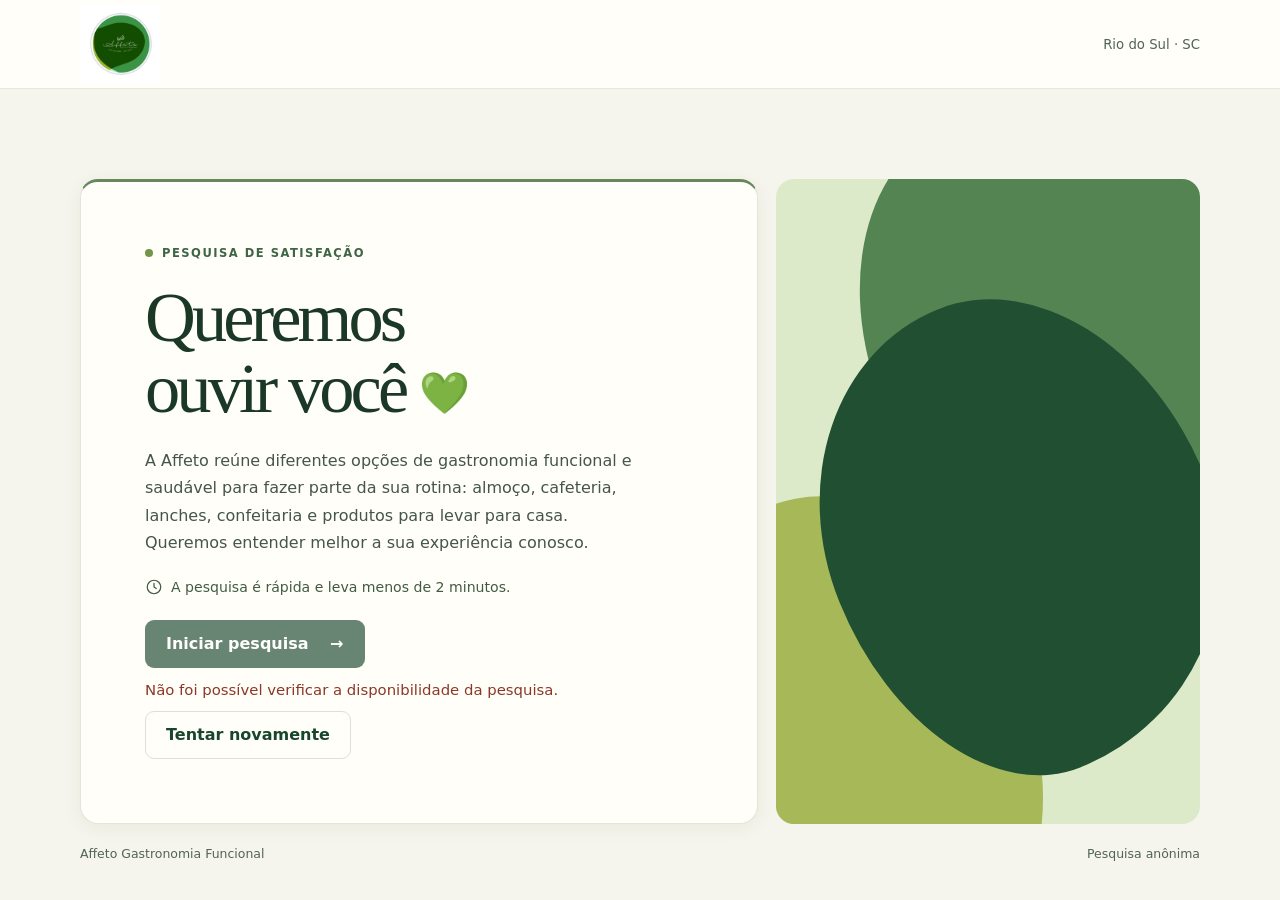
<file: index.html>
<!doctype html>
<html lang="pt-BR">
<head>
  <meta charset="utf-8">
  <meta name="viewport" content="width=device-width, initial-scale=1">
  <meta name="theme-color" content="#18462c">
  <meta name="description" content="Conte à Affeto Gastronomia Funcional como foi sua experiência.">
  <title>Pesquisa de satisfação | Affeto</title>
  <link rel="stylesheet" href="./css/style.css">
</head>
<body class="public-survey">
  <header class="site-header"><div class="shell header-inner">
    <div class="brand"><span class="logo-slot" data-logo hidden></span><span><strong>Affeto</strong><small>Gastronomia Funcional</small></span></div>
    <span class="header-note">Rio do Sul · SC</span>
  </div></header>
  <main class="shell survey-layout">
    <section class="surface survey-card" id="survey">
      <div id="intro">
        <div class="eyebrow"><span></span> Pesquisa de satisfação</div>
        <h1 id="screen-title">Queremos ouvir você <span class="heart">💚</span></h1>
        <p class="intro-copy">A Affeto reúne diferentes opções de gastronomia funcional e saudável para fazer parte da sua rotina: almoço, cafeteria, lanches, confeitaria e produtos para levar para casa. Queremos entender melhor a sua experiência conosco.</p>
        <p class="time-note"><svg viewBox="0 0 24 24" aria-hidden="true"><circle cx="12" cy="12" r="9"/><path d="M12 7v5l3 2"/></svg>A pesquisa é rápida e leva menos de 2 minutos.</p>
        <button class="primary" id="start" type="button" disabled>Iniciar pesquisa <span aria-hidden="true">→</span></button>
        <p class="error" id="availability-error" role="status"></p>
        <button class="secondary" id="retry-availability" type="button" hidden>Tentar novamente</button>
      </div>
      <div id="paused" hidden>
        <h2 id="paused-title" tabindex="-1">Pesquisa temporariamente indisponível</h2>
        <p class="intro-copy">A pesquisa está pausada no momento. Obrigada pelo seu interesse em compartilhar sua experiência com a Affeto.</p>
        <p class="instagram-copy">Continue acompanhando novidades, produtos e inspirações saudáveis no Instagram da Affeto.</p>
        <a class="primary instagram-link" href="https://www.instagram.com/affeto_gastronomiafuncional?utm_source=ig_web_button_share_sheet&amp;hvrq=ZDNlZDc0MzIxNw==" target="_blank" rel="noopener noreferrer">Acompanhe a Affeto no Instagram <span aria-hidden="true">↗</span></a>
      </div>
      <div id="finalized" hidden>
        <h2 id="finalized-title" tabindex="-1">Esta pesquisa foi encerrada</h2>
        <p class="intro-copy">Obrigada pelo seu interesse. Acompanhe a Affeto para ficar por dentro das próximas novidades.</p>
        <p class="instagram-copy">Continue acompanhando novidades, produtos e inspirações saudáveis no Instagram da Affeto.</p>
        <a class="primary instagram-link" href="https://www.instagram.com/affeto_gastronomiafuncional?utm_source=ig_web_button_share_sheet&amp;hvrq=ZDNlZDc0MzIxNw==" target="_blank" rel="noopener noreferrer">Acompanhe a Affeto no Instagram <span aria-hidden="true">↗</span></a>
      </div>
      <form id="questions" aria-labelledby="question-title" hidden novalidate>
        <div class="progress-line"><span id="progress-text"></span><progress id="progress" max="6" aria-label="Progresso da pesquisa"></progress></div>
        <h2 id="question-title" tabindex="-1"></h2>
        <p id="question-hint" class="muted"></p>
        <div id="options" role="group" aria-labelledby="question-title" aria-describedby="question-hint"></div>
        <p id="survey-error" class="error" role="status"></p>
        <div class="actions">
          <button type="button" class="secondary" id="back">← Voltar</button>
          <button type="submit" class="primary" id="continue">Continuar</button>
        </div>
      </form>
      <div id="thanks" hidden>
        <div class="eyebrow"><span></span> Pesquisa concluída</div>
        <h2 id="thanks-title" tabindex="-1">Obrigada por compartilhar sua experiência 💚</h2>
        <p class="intro-copy">Sua opinião nos ajuda a construir uma Affeto cada vez melhor.</p>
        <p class="instagram-copy">Continue acompanhando novidades, produtos e inspirações saudáveis no Instagram da Affeto.</p>
        <a class="primary instagram-link" href="https://www.instagram.com/affeto_gastronomiafuncional?utm_source=ig_web_button_share_sheet&amp;hvrq=ZDNlZDc0MzIxNw==" target="_blank" rel="noopener noreferrer">Acompanhe a Affeto no Instagram <span aria-hidden="true">↗</span></a>
      </div>
    </section>
    <aside class="brand-art" aria-hidden="true"><i></i><i></i><i></i></aside>
  </main>
  <footer class="shell site-footer"><span>Affeto Gastronomia Funcional</span><span>Pesquisa anônima</span></footer>
  <script type="module" src="./js/survey.js"></script>
</body>
</html>
</file>
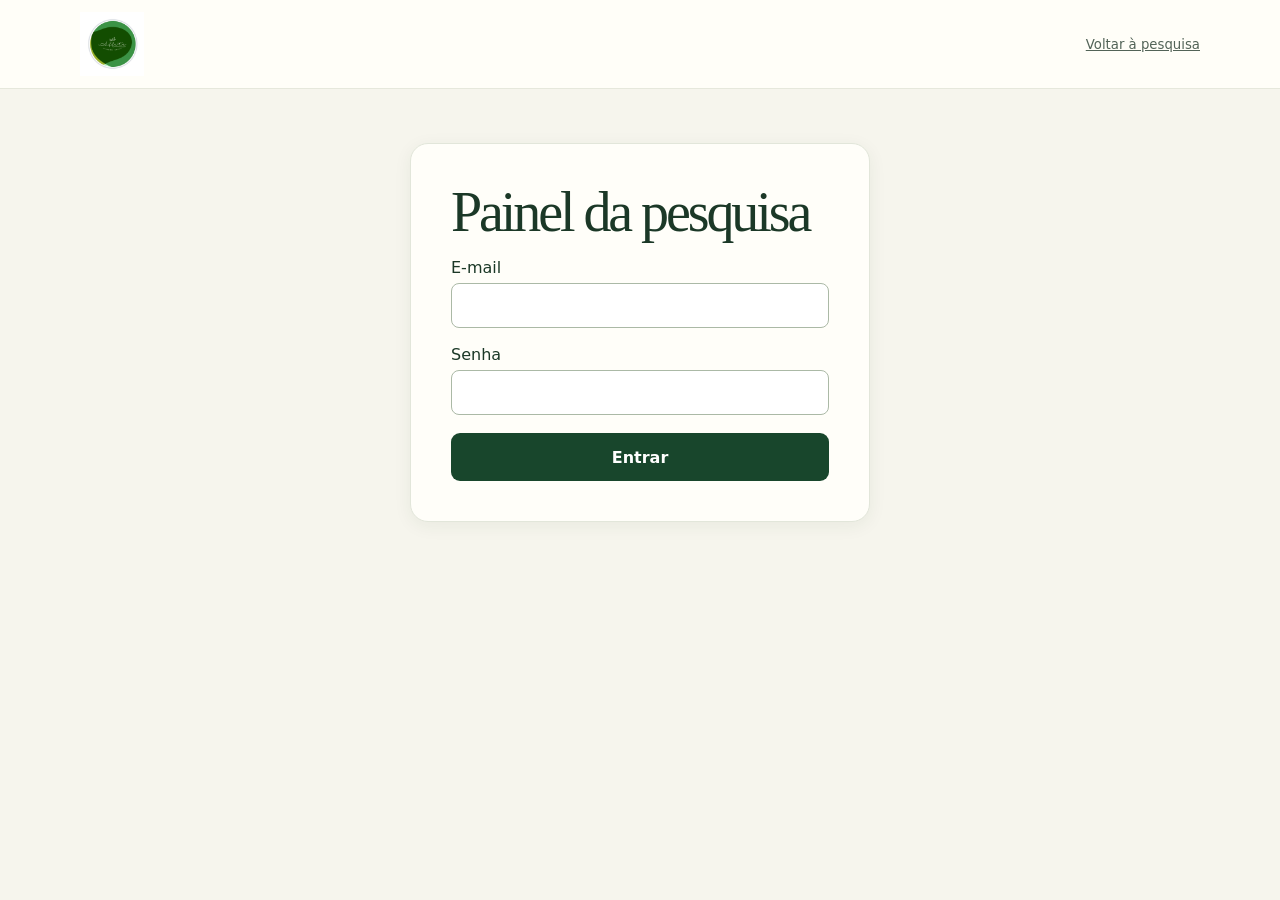
<file: admin/index.html>
<!doctype html>
<html lang="pt-BR">
<head>
  <meta charset="utf-8">
  <meta name="viewport" content="width=device-width, initial-scale=1">
  <meta name="robots" content="noindex">
  <title>Painel da pesquisa | Affeto</title>
  <link rel="stylesheet" href="../css/style.css">
</head>
<body class="admin-page">
  <header class="site-header"><div class="shell header-inner">
    <div class="brand"><span class="logo-slot" data-logo hidden></span><span><strong>Affeto</strong><small>Gastronomia Funcional</small></span></div>
    <a class="header-note" href="../">Voltar à pesquisa</a>
  </div></header>
  <main class="shell admin-main">
    <section class="surface login-card" id="login" aria-labelledby="login-title">
      <h1 id="login-title">Painel da pesquisa</h1>
      <form id="login-form">
        <label>E-mail<input name="email" type="email" autocomplete="username" required></label>
        <label>Senha<input name="password" type="password" autocomplete="current-password" required></label>
        <p id="login-status" class="error" role="status"></p>
        <button class="primary" type="submit">Entrar</button>
      </form>
    </section>
    <section id="dashboard" hidden aria-labelledby="dashboard-title">
      <div class="dashboard-heading">
        <h1 id="dashboard-title" tabindex="-1">Resultados da pesquisa</h1>
        <button class="secondary" id="logout">Sair</button>
      </div>
      <section class="surface management" aria-label="Controle da pesquisa">
        <p id="survey-status" class="status-label" role="status">Verificando disponibilidade…</p>
        <form id="status-form" class="period-controls">
          <label>Status da pesquisa
            <select id="status-selection" disabled>
              <option value="active">Ativa</option>
              <option value="paused">Pausada</option>
              <option value="finalized">Finalizada</option>
            </select>
          </label>
          <button class="secondary" id="save-status" disabled>Salvar status</button>
        </form>
        <p class="error" id="survey-status-error" role="status"></p>
      </section>
      <section class="surface management" aria-label="Período e exportação">
        <div class="period-controls">
          <label>Período
            <select id="period">
              <option value="all">Todas as respostas</option>
              <option value="7">Últimos 7 dias</option>
              <option value="30">Últimos 30 dias</option>
              <option value="custom">Período personalizado</option>
            </select>
          </label>
          <div id="custom-period" class="period-controls" hidden>
            <label>De <input id="date-from" type="date"></label>
            <label>Até <input id="date-to" type="date"></label>
          </div>
        </div>
        <div class="actions export-actions">
          <button class="primary" id="export-excel">Exportar Excel (.xlsx)</button>
        </div>
        <p class="error" id="period-error" role="status"></p>
      </section>
      <div class="metrics" aria-label="Indicadores do período" aria-live="polite">
        <div class="surface metric"><span>Total de respostas</span><strong id="total"></strong></div>
        <div class="surface metric"><span>Avaliações positivas</span><strong id="positive"></strong><small>Excelente, Muito boa ou Boa</small></div>
        <div class="surface metric"><span>Principal frequência de consumo</span><strong id="top-frequency" class="metric-text"></strong></div>
        <div class="surface metric"><span>Principal fator para consumir mais</span><strong id="top-motivation" class="metric-text"></strong></div>
      </div>
      <section aria-labelledby="charts-title">
        <div class="charts-heading">
          <h2 id="charts-title">Distribuição das respostas</h2>
          <p class="muted">As barras mostram o percentual de participantes do período que selecionou cada alternativa.</p>
        </div>
        <div id="charts" class="chart-grid"></div>
      </section>
      <section class="surface report" id="crossings" hidden><h2>Cruzamentos</h2><p class="muted">Grupos com pelo menos cinco respostas. Cada resposta pode contar em até duas opções.</p><div id="crossing-content"></div></section>
      <section class="surface report"><h2>Comentários dos clientes</h2><div id="suggestions"></div></section>
    </section>
  </main>
  <script type="module" src="../js/admin.js"></script>
</body>
</html>
</file>
<file: css/style.css>
:root {
  color-scheme: light;
  font-family: system-ui, sans-serif;
  color: #1b3827;
  background: #f6f5ed;
  --green: #18462c;
  --muted: #526357;
  --line: #dce2d3;
}
* { box-sizing: border-box; }
[hidden] { display: none !important; }
body { margin: 0; }
button, textarea, input { font: inherit; }
button { cursor: pointer; }
button:disabled { cursor: wait; opacity: .65; }
a { color: var(--green); }
:focus-visible { outline: 3px solid #527c43; outline-offset: 4px; }
.shell { width: min(1120px, calc(100% - 72px)); margin-inline: auto; }
.site-header { background: #fbfaf5; border-bottom: 1px solid #e6e8dc; }
.header-inner, .site-footer { display: flex; align-items: center; justify-content: space-between; gap: 16px; }
.header-inner { min-height: 88px; }
.brand { display: flex; align-items: center; }
.brand strong { display: block; font: 600 30px/1.08 Georgia, serif; letter-spacing: -.04em; }
.brand small, .header-note { color: var(--muted); font-size: .83rem; }
.brand small { display: block; margin-top: 3px; }
.logo-slot img { display: block; max-width: 155px; max-height: 65px; object-fit: contain; }
.survey-layout { display: grid; grid-template-columns: minmax(0, 1.6fr) minmax(0, 1fr); gap: 18px; margin-top: clamp(28px, 7vw, 94px); }
.surface { background: #fffef9; border: 1px solid #e2e6da; border-radius: 18px; }
.survey-card { display: grid; align-content: center; min-height: 480px; padding: clamp(28px, 5vw, 68px); }
.eyebrow { display: flex; align-items: center; gap: 9px; margin-bottom: 22px; color: #3f6546; font-size: .72rem; font-weight: 700; letter-spacing: .13em; text-transform: uppercase; }
.eyebrow span { width: 8px; height: 8px; border-radius: 50%; background: #739548; }
h1, h2, p { margin: 0; }
h1 { font: 500 clamp(2.45rem, 5.5vw, 4.5rem)/1.02 Georgia, serif; letter-spacing: -.055em; max-width: 11ch; }
h2 { font: 500 clamp(1.6rem, 3.2vw, 2.5rem)/1.14 Georgia, serif; letter-spacing: -.035em; }
.heart { font-size: .58em; vertical-align: .13em; white-space: nowrap; }
.intro-copy { margin-top: 22px; color: #455649; font-size: 1rem; line-height: 1.7; max-width: 49ch; }
.time-note { display: flex; align-items: center; gap: 8px; margin: 22px 0 24px; font-size: .88rem; color: #415b42; }
.time-note svg { width: 18px; height: 18px; flex-shrink: 0; fill: none; stroke: currentColor; stroke-width: 1.65; stroke-linecap: round; stroke-linejoin: round; }
.primary, .secondary { min-height: 48px; padding: 12px 20px; border: 1px solid transparent; border-radius: 9px; font-weight: 650; }
.primary { color: white; background: var(--green); }
.primary:hover:not(:disabled) { background: #245a39; }
.primary span { margin-left: 16px; }
.secondary { color: var(--green); background: transparent; border-color: var(--line); }
.secondary:hover:not(:disabled) { background: #edf2e6; }
.brand-art { position: relative; overflow: hidden; min-height: 350px; border-radius: 18px; background: #dceaca; isolation: isolate; }
.brand-art i { position: absolute; display: block; pointer-events: none; }
.brand-art i:nth-child(1) { width: 99%; height: 90%; top: -15%; right: -26%; rotate: -28deg; background: #548452; border-radius: 44% 38% 46% 54%; }
.brand-art i:nth-child(2) { width: 100%; height: 78%; left: -40%; bottom: -29%; rotate: -24deg; background: #a6b857; border-radius: 57% 40% 50% 50%; }
.brand-art i:nth-child(3) { width: 91%; height: 74%; left: 12%; top: 18%; rotate: -22deg; background: #214f32; border-radius: 52% 48% 58% 42% / 49% 53% 47% 51%; }
.site-footer { padding-block: 22px 32px; color: var(--muted); font-size: .78rem; }
.survey-layout:has(#intro[hidden]) { grid-template-columns: minmax(0, 740px); justify-content: center; margin-top: 30px; }
.survey-layout:has(#intro[hidden]) .brand-art { display: none; }
.progress-line { display: flex; align-items: center; gap: 15px; margin-bottom: 22px; font-size: .85rem; color: var(--muted); }
progress { display: block; width: 100%; border: 0; height: 7px; border-radius: 20px; overflow: hidden; background: #e7ecdf; color: #48784e; }
progress::-webkit-progress-bar { background: #e7ecdf; }
progress::-webkit-progress-value { background: #48784e; border-radius: 20px; }
progress::-moz-progress-bar { background: #48784e; border-radius: 20px; }
.progress-line span { white-space: nowrap; }
.muted, .counter { color: var(--muted); font-size: .9rem; }
#question-hint { margin-top: 9px; }
#options { display: grid; gap: 8px; margin-top: 18px; }
.option { display: flex; align-items: center; gap: 12px; min-height: 48px; padding: 10px 13px; border: 1px solid var(--line); border-radius: 9px; cursor: pointer; }
.option:hover { background: #f5f8ef; }
.option:has(input:checked) { background: #e8f0df; border-color: #799777; }
.option input { margin: 0; width: 18px; height: 18px; flex-shrink: 0; accent-color: var(--green); }
textarea, .login-card input { display: block; width: 100%; padding: 12px; border: 1px solid #abb9a6; border-radius: 8px; background: #fff; color: inherit; }
textarea { resize: vertical; }
.counter { text-align: right; }
.error { color: #8b3827; font-size: .93rem; }
.error:not(:empty) { margin-top: 13px; }
.actions { display: flex; justify-content: space-between; gap: 10px; }
#questions .actions { margin-top: 20px; }
.admin-main { padding-block: 36px 65px; }
.login-card { margin-inline: auto; max-width: 460px; padding: clamp(22px, 5vw, 40px); }
.admin-main h1 { font-size: clamp(2rem, 5vw, 3.5rem); max-width: none; }
.login-card label { display: block; margin-top: 17px; }
.login-card input { margin-top: 6px; }
.login-card button { margin-top: 18px; width: 100%; }
.dashboard-heading { display: flex; align-items: start; justify-content: space-between; flex-wrap: wrap; gap: 16px; margin-bottom: 22px; }
.metric { padding: 20px 24px; margin-bottom: 15px; }
.metric strong { display: block; margin-top: 4px; font-size: 2.4rem; color: var(--green); }
.chart-grid { display: grid; grid-template-columns: repeat(2, minmax(0, 1fr)); gap: 15px; }
.report { margin-bottom: 15px; padding: clamp(17px, 3vw, 26px); min-width: 0; }
.chart-grid .report { margin-bottom: 0; }
.chart-grid { margin-bottom: 15px; }
.report h2 { font-size: 1.55rem; margin-bottom: 14px; }
.chart { display: grid; gap: 12px; list-style: none; margin: 0; padding: 0; }
.bar-label { display: flex; justify-content: space-between; gap: 12px; font-size: .9rem; margin-bottom: 5px; }
.suggestion { border-top: 1px solid var(--line); padding-block: 12px; }
.suggestion time { color: var(--muted); font-size: .85rem; }
.suggestion p { margin-top: 5px; overflow-wrap: anywhere; white-space: pre-wrap; }
.table-scroll { overflow-x: auto; margin-top: 20px; }
table { border-collapse: collapse; width: 100%; font-size: .85rem; }
caption { font-weight: 700; text-align: left; margin-bottom: 8px; }
th, td { text-align: left; padding: 9px; border-bottom: 1px solid var(--line); }
tbody th { font-weight: 500; }
@media (max-width: 720px) {
  .shell { width: calc(100% - 28px); }
  .header-inner { min-height: 70px; }
  .survey-layout { grid-template-columns: 1fr; }
  .survey-card { min-height: auto; }
  .brand-art { min-height: 175px; }
  .brand-art i:nth-child(3) { width: 75%; left: 15%; }
  .chart-grid { grid-template-columns: 1fr; }
}

#retry-availability { margin-top: 12px; }
.management {
  display: flex;
  align-items: end;
  justify-content: space-between;
  flex-wrap: wrap;
  gap: 14px;
  margin-bottom: 15px;
  padding: 16px 22px;
}
.management .error:empty { display: none; }
.management .error { flex-basis: 100%; margin-top: 0; }
.status-label { align-self: center; display: flex; align-items: center; gap: 10px; font-weight: 700; }
.status-label::before { content: ''; width: 10px; height: 10px; border-radius: 50%; background: #687568; }
.status-label[data-status="active"]::before { background: #438541; }
.status-label[data-status="paused"]::before { background: #b1483b; }
.period-controls { display: flex; flex-wrap: wrap; align-items: end; gap: 10px; min-width: 0; }
.period-controls label { display: grid; gap: 5px; color: var(--muted); font-size: .85rem; font-weight: 650; }
.period-controls select, .period-controls input {
  min-height: 44px;
  max-width: 100%;
  padding: 8px;
  border: 1px solid #abb9a6;
  border-radius: 8px;
  background: white;
  color: var(--green);
  font: inherit;
}
.export-actions { flex-wrap: wrap; justify-content: flex-start; }
.metrics { display: grid; grid-template-columns: repeat(4, minmax(0, 1fr)); gap: 15px; margin-bottom: 15px; }
.metrics .metric { margin: 0; padding: 17px 19px; }
.metric small { display: block; color: var(--muted); margin-top: 4px; }
.metric .metric-text { font-size: 1.12rem; line-height: 1.35; overflow-wrap: anywhere; margin-top: 9px; }
#suggestions { display: grid; gap: 10px; }
#suggestions .suggestion { border: 1px solid var(--line); border-radius: 9px; background: #fafbf5; padding: 12px 14px; }

@media (max-width: 850px) {
  .metrics { grid-template-columns: repeat(2, minmax(0, 1fr)); }
}
@media (max-width: 420px) {
  .management { padding-inline: 16px; }
  .metrics { gap: 8px; }
  .metrics .metric { padding-inline: 11px; }
}

/* Shared visual hierarchy for the public survey and the dashboard. */
.site-header { background: #fffef8; }
.brand { min-width: 0; }
.logo-slot img { width: auto; height: auto; max-width: min(155px, 42vw); max-height: 80px; }
.admin-page .logo-slot img { max-height: 64px; }
.surface { box-shadow: 0 4px 18px #203c2710; }
.public-survey .survey-card { border-top: 3px solid #66885c; }
.public-survey .survey-layout:has(#intro[hidden]) { margin-top: clamp(24px, 5vw, 58px); }
.instagram-copy { margin-top: 16px; color: var(--muted); line-height: 1.6; max-width: 46ch; }
.instagram-link { display: inline-flex; align-items: center; gap: 6px; margin-top: 20px; text-decoration: none; }
.instagram-link span { margin-left: auto; padding-left: 5px; }

.admin-main { padding-top: clamp(26px, 5vw, 54px); }
.admin-main .dashboard-heading { align-items: center; }
.management { align-items: center; }
.metrics { gap: clamp(8px, 2vw, 16px); }
.metrics .metric { border-top: 3px solid #84a37a; }
.metric > span { display: block; color: var(--muted); font-size: .86rem; font-weight: 650; line-height: 1.35; }
.metric strong { font-variant-numeric: tabular-nums; }
.status-label[data-status="finalized"]::before { background: #746044; }
.charts-heading { margin: 28px 0 14px; }
.charts-heading h2 { margin-bottom: 6px; }
.chart-item { position: relative; }
.chart-option {
  display: block;
  width: 100%;
  padding: 7px 8px;
  border: 1px solid transparent;
  border-radius: 8px;
  background: transparent;
  color: inherit;
  text-align: left;
}
.chart-option:hover, .chart-option:focus { background: #f0f4ea; border-color: #d6e1cf; }
.chart-option .bar-label { align-items: baseline; margin-bottom: 7px; }
.chart-option strong { color: var(--green); white-space: nowrap; font-variant-numeric: tabular-nums; }
.chart-track, .chart-fill { display: block; height: 7px; border-radius: 8px; }
.chart-track { background: #e3eadc; }
.chart-fill { background: #517d51; }
.chart-option:hover .chart-fill, .chart-option:focus .chart-fill { background: #28603b; }
.chart-tooltip {
  position: absolute;
  right: 6px;
  bottom: calc(100% - 3px);
  z-index: 1;
  width: max-content;
  max-width: 100%;
  padding: 5px 9px;
  border-radius: 6px;
  background: #204c31;
  color: #fff;
  font-size: .78rem;
  opacity: 0;
  pointer-events: none;
}
.chart-item:not(.tooltip-dismissed):hover .chart-tooltip,
.chart-item:not(.tooltip-dismissed):focus-within .chart-tooltip { opacity: 1; }

@media (max-width: 480px) {
  .management { padding: 14px; }
  .management > form { width: 100%; }
  .chart-option { padding-inline: 4px; }
  .brand strong { font-size: 26px; }
  .public-survey .logo-slot img { max-height: 66px; }
  .public-survey .brand-art { min-height: 130px; }
}
</file>
